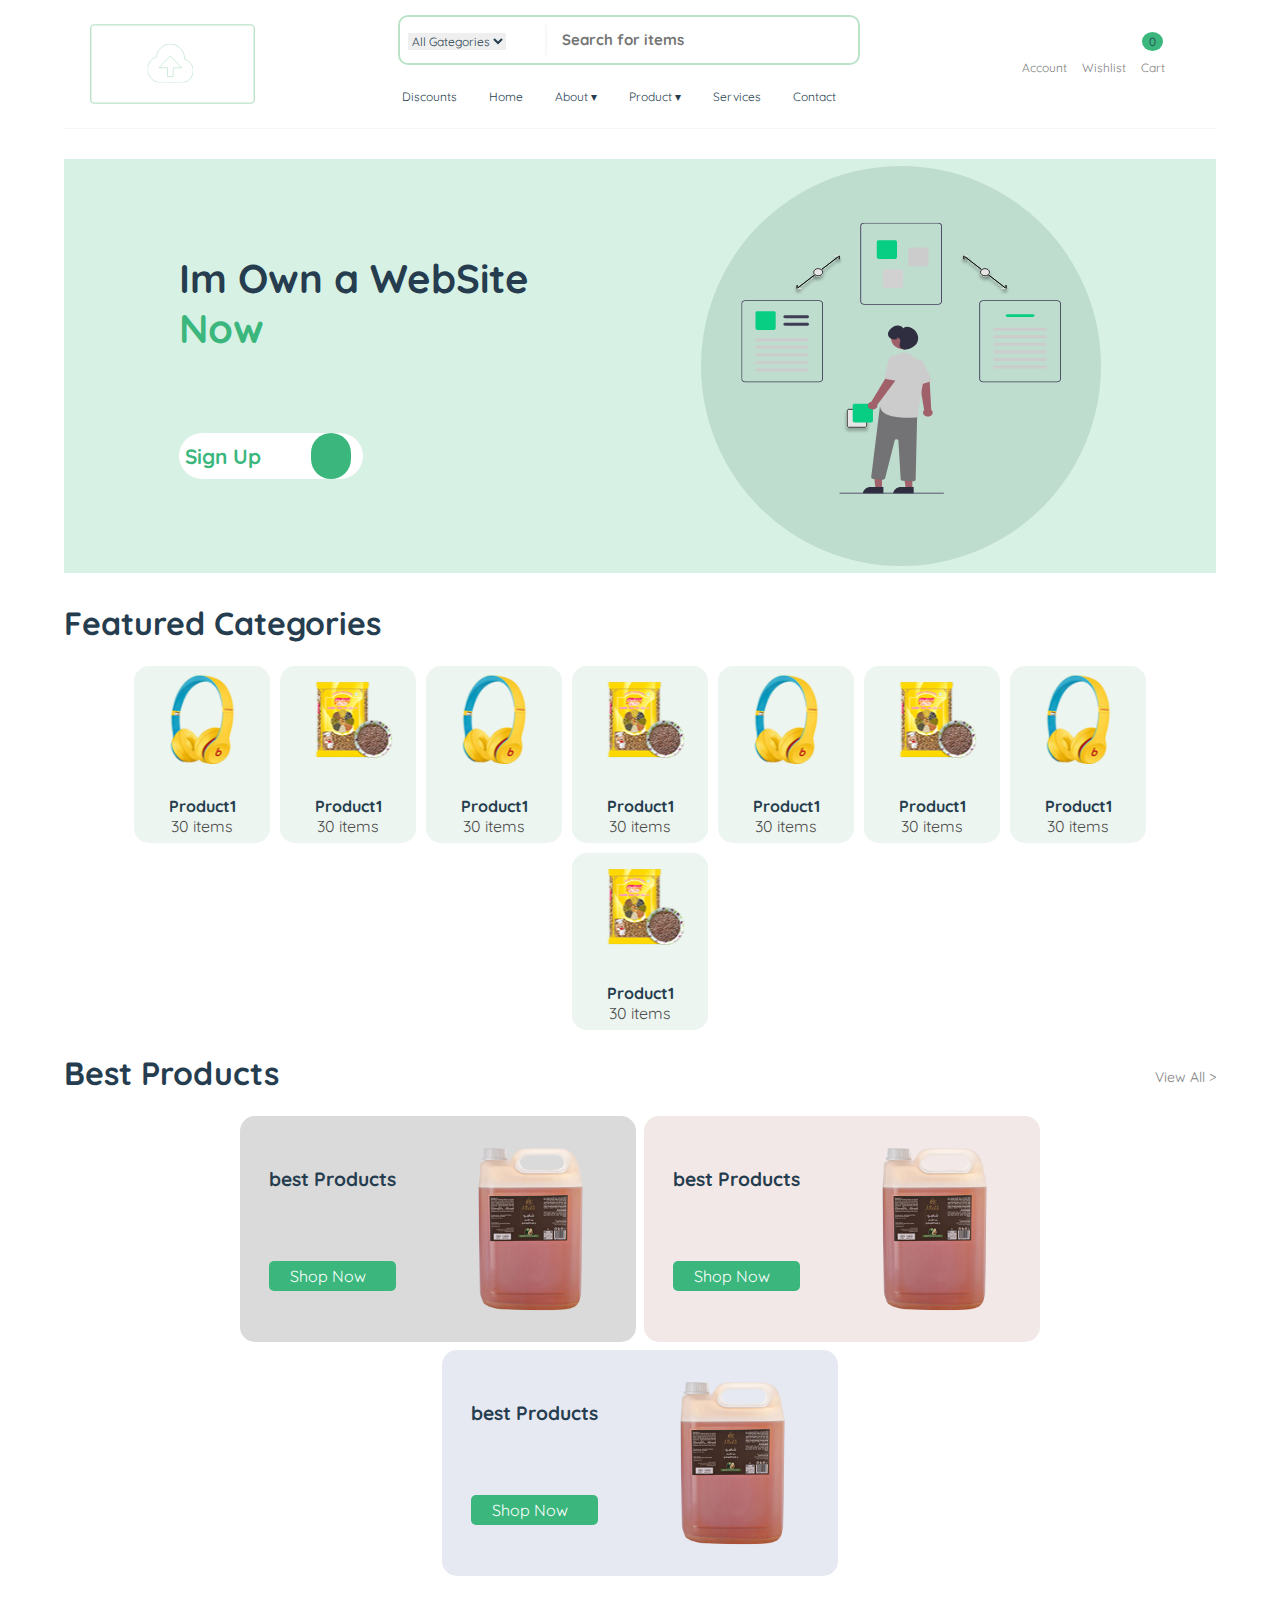
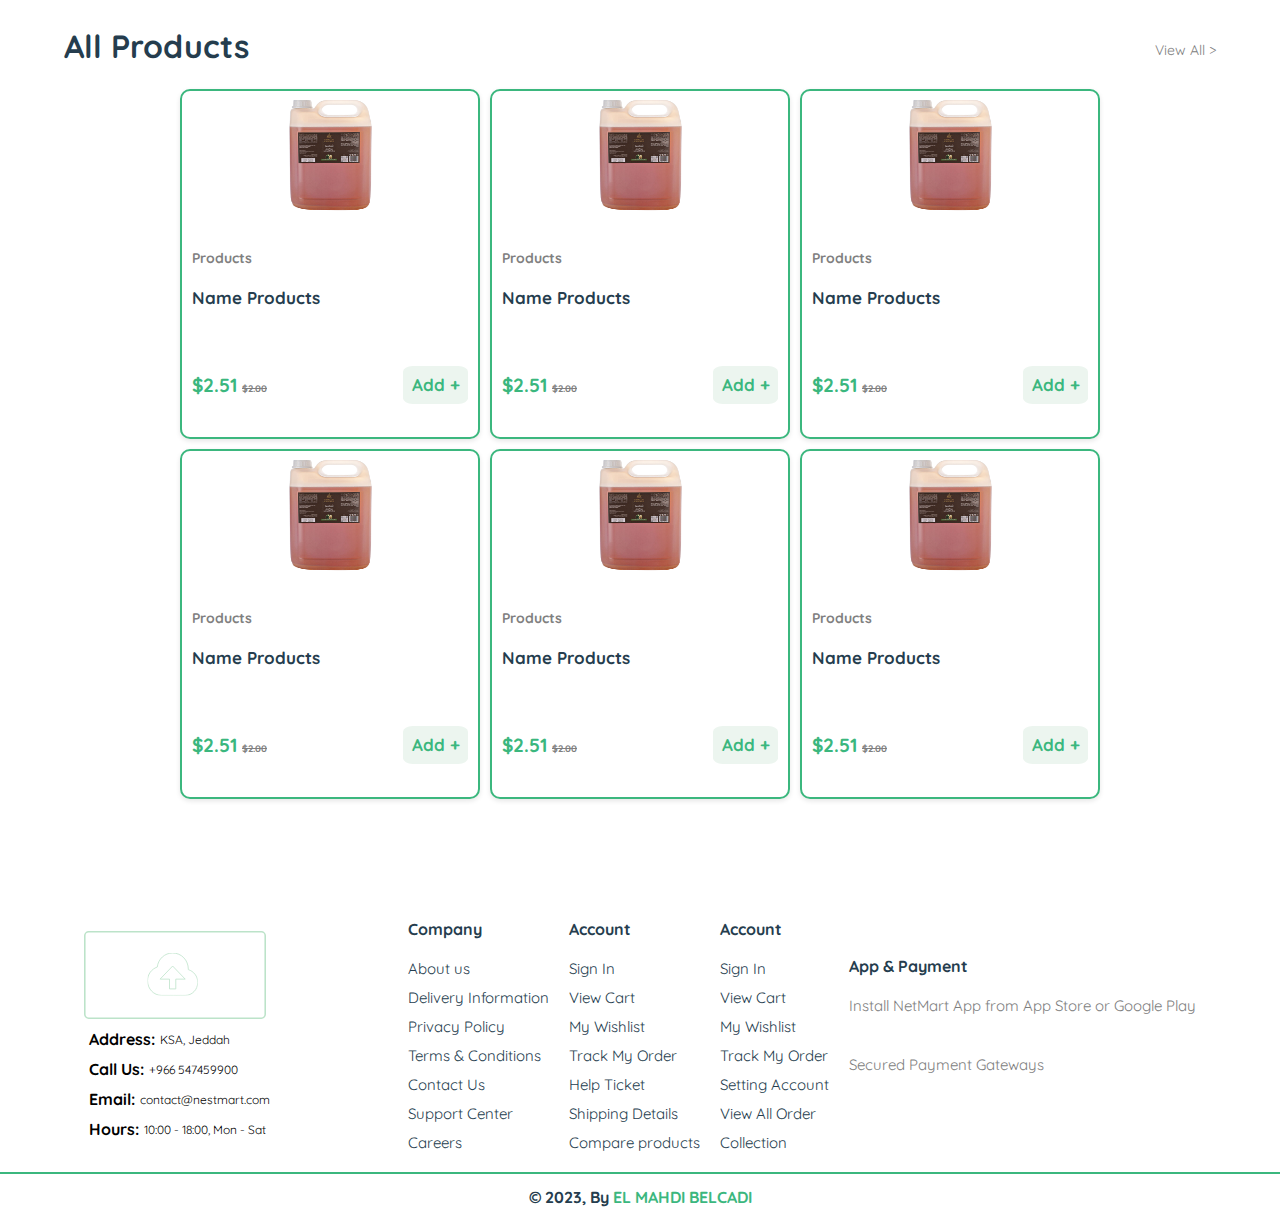
<file: STORE/index.html>
<!DOCTYPE html>
<html lang="en">

<head>
    <meta charset="UTF-8">
    <meta http-equiv="X-UA-Compatible" content="IE=edge">
    <meta name="viewport" content="width=device-width, initial-scale=1.0">
    <!-- FILE CSS -->
    <link rel="stylesheet" href="style.css">
    <!-- GOOGLE FONT FILE -->
    <link rel="preconnect" href="https://fonts.googleapis.com">
    <link rel="preconnect" href="https://fonts.gstatic.com" crossorigin>
    <link href="https://fonts.googleapis.com/css2?family=Quicksand:wght@300;400;500;600;700&display=swap"
        rel="stylesheet">
    <!-- AWESOME CDN FILE -->
    <link rel="stylesheet" href="https://cdnjs.cloudflare.com/ajax/libs/font-awesome/6.4.0/css/all.min.css"
        integrity="sha512-iecdLmaskl7CVkqkXNQ/ZH/XLlvWZOJyj7Yy7tcenmpD1ypASozpmT/E0iPtmFIB46ZmdtAc9eNBvH0H/ZpiBw=="
        crossorigin="anonymous" referrerpolicy="no-referrer" />

    <title>RESPONSIVE WEBSITE STORE</title>
</head>

<body>
    <!-- HEADER  -->
    <header>
        <div class="logo">
            <img src="images/logo.svg" alt="logo" />
        </div>
        <nav>
            <div class="topNav">
                <button onclick="closeNav()"><i class="btn-x fa-solid fa-xmark"></i></button>
                <div class="select">
                    <select name="format" id="format">
                        <option selected>All Gategories</option>
                        <option value="product1">product1</option>
                        <option value="product2">product2</option>
                        <option value="product3">product3</option>
                        <option value="product4">product4</option>
                    </select>
                </div>
                <input class="searching" type="search" placeholder="Search for items" />
                <i class="fa-solid fa-magnifying-glass btn"></i>
            </div>
            <div class="bottomNav">
                <ul>
                    <li><a href="#"><i class="fa-solid fa-fire"></i> Discounts</a></li>
                    <li><a href="#home">Home</a></li>

                    <li><a href="">About &#x25BE;
                            <ul class="dropdown">
                                <li><a href="#">html</a></li>
                                <li><a href="#">css</a></li>
                                <li><a href="#">js</a></li>
                            </ul>
                        </a>

                    </li>

                    <li>
                        <a href="#">Product &#x25BE;
                            <ul class="dropdown">
                                <li><a href="#">product1</a></li>
                                <li><a href="#">product2</a></li>
                                <li><a href="#">product3</a></li>
                            </ul>
                        </a>
                    </li>
                    <li><a href="">services</a></li>
                    <li><a href="">contact</a></li>
                </ul>
            </div>
        </nav>
        <div class="login">
            <ul>
                <li><a href="#account"><i class="fa-solid fa-user"></i> account</a></li>
                <li> <a href="#wishList"><i class="fa-solid fa-heart"></i> Wishlist</a></li>
                <li class="cart"> <a href="#cart"><i class="fa-solid fa-cart-shopping"></i><span>0</span> Cart</a></li>
            </ul>

            <!-- <span>0</span> -->
        </div>

        <button onclick="openNav()"><i class="fa-solid fa-bars"></i></button>

    </header>
    <!-- HEADER  -->

    <!-- HOME PAGE -->
    <section class="container">
        <div class="wrapper">
            <div class="slide">
                <div class="content">
                    <h1 class="title-one">Im Own a WebSite <br><span>Now</span></h1>
                    <a href="signup.html" class="sign-up">sign up <i class="fas fa-angle-right"></i></a>

                </div>
                <div class="pic">
                    <img src="images/vector.svg" alt="" />
                </div>
            </div>

            <div class="slide">
                <div class="content">
                    <h1 class="title-two">Up To 70% off</h1>
                    <p>Your Favourite <br> Brands</p>


                </div>
                <div class="pic">
                    <img src="images/vector1.svg" alt="" />
                </div>
            </div>


            <div class="slide">
                <div class="content">
                    <h1 class="title-three">Find your Product, <br> Order it and pay it in <br> <span> Easy Steps</span>
                    </h1>
                    <p>Start Your Daily Shopping with Company</p>
                    <div class="bank">
                        <a href="#appstore"><i class="fa-brands fa-app-store-ios"></i></a>
                        <a href="#appstore"><i class="fa-brands fa-google-play"></i></a>
                        <a href="#appstore"><i class="fa-brands fa-cc-visa"></i></a>
                        <a href="#appstore"><i class="fa-brands fa-cc-mastercard"></i></a>
                        <a href="#appstore"><i class="fa-brands fa-cc-amex"></i></a>
                    </div>



                </div>
                <div class="pic">
                    <img src="images/Group.svg" alt="" />
                </div>
            </div>

        </div>
    </section>
    <!-- HOME PAGE -->

    <!-- Featured Categories -->
    <section class="featured">
        <h1>Featured Categories</h1>
        <div class="list-product">
            <div class="product">
                <img src="images/product1.svg" alt="product1">

                <div class="content-product">
                    <h5>Product1</h5>
                    <p>30 items</p>
                </div>
            </div>

            <div class="product">
                <img src="images/product2.svg" alt="product1">

                <div class="content-product">
                    <h5>Product1</h5>
                    <p>30 items</p>
                </div>
            </div>

            <div class="product">
                <img src="images/product1.svg" alt="product1">

                <div class="content-product">
                    <h5>Product1</h5>
                    <p>30 items</p>
                </div>
            </div>

            <div class="product">
                <img src="images/product2.svg" alt="product1">

                <div class="content-product">
                    <h5>Product1</h5>
                    <p>30 items</p>
                </div>
            </div>

            <div class="product">
                <img src="images/product1.svg" alt="product1">

                <div class="content-product">
                    <h5>Product1</h5>
                    <p>30 items</p>
                </div>
            </div>

            <div class="product">
                <img src="images/product2.svg" alt="product1">

                <div class="content-product">
                    <h5>Product1</h5>
                    <p>30 items</p>
                </div>
            </div>

            <div class="product">
                <img src="images/product1.svg" alt="product1">

                <div class="content-product">
                    <h5>Product1</h5>
                    <p>30 items</p>
                </div>
            </div>

            <div class="product">
                <img src="images/product2.svg" alt="product1">

                <div class="content-product">
                    <h5>Product1</h5>
                    <p>30 items</p>
                </div>
            </div>
        </div>

    </section>
    <!-- Featured Categories -->

    <!-- Best Products -->
    <section class="best-product">
        <h1>Best Products</h1>
        <a href="#viewall">View All ></a>

        <div class="best">
            <div class="product-best">
                <div class="content-pro">
                    <h3>best Products</h3>
                    <a class="btn" href="#">Shop Now<i class="fas fa-angle-right"></i></a>
                </div>
                <img src="images/bestproduct.png" alt="bestproduct">
            </div>

            <div class="product-best" style="background-color: #F3E8E8;">
                <div class="content-pro">
                    <h3>best Products</h3>
                    <a class="btn" href="#">Shop Now<i class="fas fa-angle-right"></i></a>
                </div>
                <img src="images/bestproduct.png" alt="bestproduct">
            </div>

            <div class="product-best" style="background-color: #E6E9F2;">
                <div class="content-pro">
                    <h3>best Products</h3>
                    <a class="btn" href="#">Shop Now<i class="fas fa-angle-right"></i></a>
                </div>
                <img src="images/bestproduct.png" alt="bestproduct">
            </div>

        </div>
    </section>
    <!-- Best Products -->

    <!-- All Products -->
    <section class="all-products">
        <h1>All Products</h1>
        <a href="#viewall" class="view-all">View All ></a>
        <div class="products-card">
            <div class="card">
                <img src="images/bestproduct.png" alt="">
                <div class="content-best">
                    <h4>Products</h4>
                    <h3>Name Products</h3>
                    <div class="rating">
                        <input type="radio" name="star" id="star1" /><label for="star1"></label>
                        <input type="radio" name="star" id="star2" /><label for="star2"></label>
                        <input type="radio" name="star" id="star3" /><label for="star3"></label>
                        <input type="radio" name="star" id="star4" /><label for="star4"></label>
                        <input type="radio" name="star" id="star5" /><label for="star5"></label>
                    </div>
                    <div class="price">
                        <h2>$2.51 <del>$2.00</del></h2>
                        <a href="" class="add-cart cart1">Add +</a>
                    </div>
                </div>
            </div>

            <div class="card">
                <img src="images/bestproduct.png" alt="">
                <div class="content-best">
                    <h4>Products</h4>
                    <h3>Name Products</h3>
                    <div class="rating">
                        <input type="radio" name="star" id="star1" /><label for="star1"></label>
                        <input type="radio" name="star" id="star2" /><label for="star2"></label>
                        <input type="radio" name="star" id="star3" /><label for="star3"></label>
                        <input type="radio" name="star" id="star4" /><label for="star4"></label>
                        <input type="radio" name="star" id="star5" /><label for="star5"></label>
                    </div>
                    <div class="price">
                        <h2>$2.51 <del>$2.00</del></h2>
                        <a href="" class="add-cart cart2">Add +</a>
                    </div>
                </div>
            </div>


            <div class="card">
                <img src="images/bestproduct.png" alt="">
                <div class="content-best">
                    <h4>Products</h4>
                    <h3>Name Products</h3>
                    <div class="rating">
                        <input type="radio" name="star" id="star1" /><label for="star1"></label>
                        <input type="radio" name="star" id="star2" /><label for="star2"></label>
                        <input type="radio" name="star" id="star3" /><label for="star3"></label>
                        <input type="radio" name="star" id="star4" /><label for="star4"></label>
                        <input type="radio" name="star" id="star5" /><label for="star5"></label>
                    </div>
                    <div class="price">
                        <h2>$2.51 <del>$2.00</del></h2>
                        <a href="" class="add-cart cart3">Add +</a>
                    </div>
                </div>
            </div>


            <div class="card">
                <img src="images/bestproduct.png" alt="">
                <div class="content-best">
                    <h4>Products</h4>
                    <h3>Name Products</h3>
                    <div class="rating">
                        <input type="radio" name="star" id="star1" /><label for="star1"></label>
                        <input type="radio" name="star" id="star2" /><label for="star2"></label>
                        <input type="radio" name="star" id="star3" /><label for="star3"></label>
                        <input type="radio" name="star" id="star4" /><label for="star4"></label>
                        <input type="radio" name="star" id="star5" /><label for="star5"></label>
                    </div>
                    <div class="price">
                        <h2>$2.51 <del>$2.00</del></h2>
                        <a href="" class="add-cart cart4">Add +</a>
                    </div>
                </div>
            </div>

            <div class="card">
                <img src="images/bestproduct.png" alt="">
                <div class="content-best">
                    <h4>Products</h4>
                    <h3>Name Products</h3>
                    <div class="rating">
                        <input type="radio" name="star" id="star1" /><label for="star1"></label>
                        <input type="radio" name="star" id="star2" /><label for="star2"></label>
                        <input type="radio" name="star" id="star3" /><label for="star3"></label>
                        <input type="radio" name="star" id="star4" /><label for="star4"></label>
                        <input type="radio" name="star" id="star5" /><label for="star5"></label>
                    </div>
                    <div class="price">
                        <h2>$2.51 <del>$2.00</del></h2>
                        <a href="" class="add-cart cart5">Add +</a>
                    </div>
                </div>
            </div>

            <div class="card">
                <img src="images/bestproduct.png" alt="">
                <div class="content-best">
                    <h4>Products</h4>
                    <h3>Name Products</h3>
                    <div class="rating">
                        <input type="radio" name="star" id="star1" /><label for="star1"></label>
                        <input type="radio" name="star" id="star2" /><label for="star2"></label>
                        <input type="radio" name="star" id="star3" /><label for="star3"></label>
                        <input type="radio" name="star" id="star4" /><label for="star4"></label>
                        <input type="radio" name="star" id="star5" /><label for="star5"></label>
                    </div>
                    <div class="price">
                        <h2>$2.51 <del>$2.00</del></h2>
                        <a href="" class="add-cart cart6">Add +</a>
                    </div>
                </div>
            </div>


        </div>
    </section>
    <!-- All Products -->


    <!-- FOOTER SECTION -->
    <footer>
        <div class="topFooter">
            <div class="address">
                <img src="images/logo.svg" alt="logo" />
                <div class="content-address">
                    <span><i class="fa-solid fa-location-dot"></i>
                        <h4>address:</h4>KSA, Jeddah
                    </span>
                    <span><i class="fa-solid fa-headset"></i>
                        <h4>Call Us:</h4>+966 547459900
                    </span>
                    <span><i class="fa-solid fa-envelope"></i>
                        <h4>Email:</h4>contact@nestmart.com
                    </span>
                    <span><i class="fa-solid fa-clock"></i>
                        <h4>Hours:</h4>10:00 - 18:00, Mon - Sat
                    </span>
                </div>
            </div>

            <div class="company">
                <h2>Company</h2>
                <div class="links">
                    <a href="">About us</a>
                    <a href="">Delivery Information</a>
                    <a href="">Privacy Policy</a>
                    <a href="">Terms & Conditions</a>
                    <a href="">Contact Us</a>
                    <a href="">Support Center</a>
                    <a href="">Careers</a>
                </div>
            </div>


            <div class="account">
                <h2>Account</h2>
                <div class="links">
                    <a href="signup.html">Sign In</a>
                    <a href="">View Cart</a>
                    <a href="">My Wishlist</a>
                    <a href="">Track My Order</a>
                    <a href="">Help Ticket</a>
                    <a href="">Shipping Details</a>
                    <a href="">Compare products</a>
                </div>
            </div>

            <div class="account">
                <h2>Account</h2>
                <div class="links">
                    <a href="signup.html">Sign In</a>
                    <a href="">View Cart</a>
                    <a href="">My Wishlist</a>
                    <a href="">Track My Order</a>
                    <a href="">Setting Account</a>
                    <a href="">View All Order</a>
                    <a href="">Collection</a>
                </div>
            </div>
            <div class="payment">
                <h2>App & Payment</h2>
                <div class="install">
                    <p>Install NetMart App from App Store or Google Play</p>
                    <div class="bank">
                        <a href="#appstore"><i class="fa-brands fa-app-store-ios"></i></a>
                        <a href="#appstore"><i class="fa-brands fa-google-play"></i></a>
                    </div>
                    <p>Secured Payment Gateways</p>
                    <div class="bank">
                        <a href="#appstore"><i class="fa-brands fa-cc-visa"></i></a>
                        <a href="#appstore"><i class="fa-brands fa-cc-mastercard"></i></a>
                        <a href="#appstore"><i class="fa-brands fa-cc-amex"></i></a>
                    </div>

                </div>
            </div>

        </div>
        <div class="bottomFooter">
            <p>© 2023, By <span>EL MAHDI BELCADI</span></p>
        </div>
    </footer>
    <!-- FOOTER SECTION -->

</body>
<script src="main.js"></script>

</html>
</file>
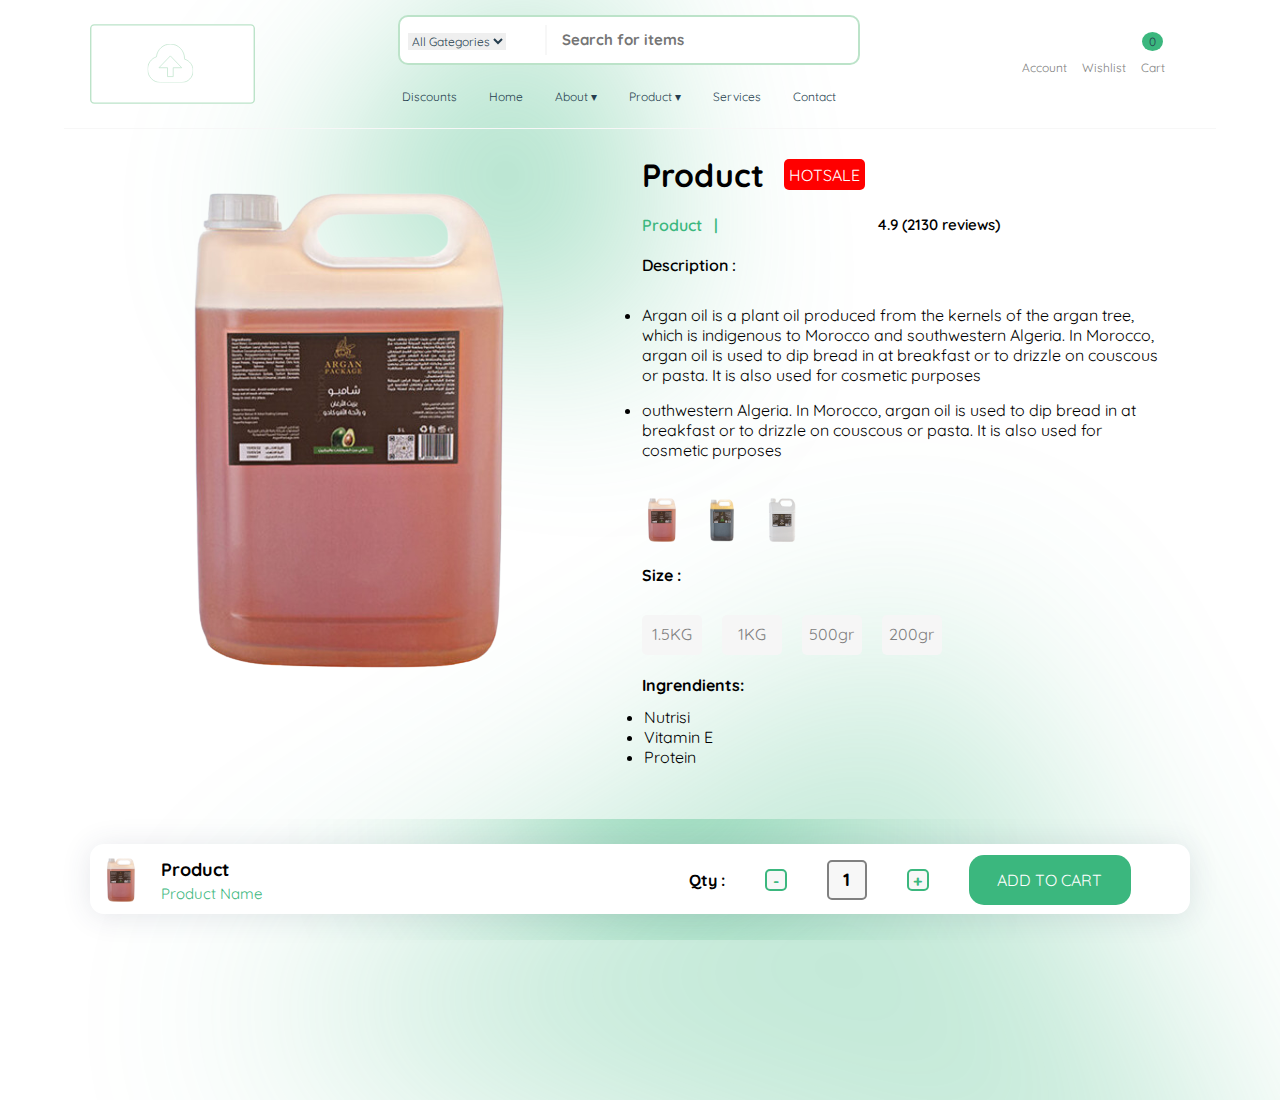
<file: STORE/product.html>
<!DOCTYPE html>
<html lang="en">

<head>
    <meta charset="UTF-8">
    <meta http-equiv="X-UA-Compatible" content="IE=edge">
    <meta name="viewport" content="width=device-width, initial-scale=1.0">
    <!-- FILE CSS -->
    <link rel="stylesheet" href="style.css">
    <!-- GOOGLE FONT FILE -->
    <link rel="preconnect" href="https://fonts.googleapis.com">
    <link rel="preconnect" href="https://fonts.gstatic.com" crossorigin>
    <link href="https://fonts.googleapis.com/css2?family=Quicksand:wght@300;400;500;600;700&display=swap"
        rel="stylesheet">
    <!-- AWESOME CDN FILE -->
    <link rel="stylesheet" href="https://cdnjs.cloudflare.com/ajax/libs/font-awesome/6.4.0/css/all.min.css"
        integrity="sha512-iecdLmaskl7CVkqkXNQ/ZH/XLlvWZOJyj7Yy7tcenmpD1ypASozpmT/E0iPtmFIB46ZmdtAc9eNBvH0H/ZpiBw=="
        crossorigin="anonymous" referrerpolicy="no-referrer" />

    <title>RESPONSIVE WEBSITE STORE</title>
</head>

<body style="overflow-x: hidden;">
    <!-- HEADER  -->
    <header>
        <img class="one" src="images/Polygon 2.svg" alt="" style="position: absolute; top: 0; z-index: -999999999999;">

        <div class="logo">
            <img src="images/logo.svg" alt="logo" />
        </div>
        <nav>
            <div class="topNav">
                <button onclick="closeNav()"><i class="btn-x fa-solid fa-xmark"></i></button>
                <div class="select">
                    <select name="format" id="format">
                        <option selected>All Gategories</option>
                        <option value="product1">product1</option>
                        <option value="product2">product2</option>
                        <option value="product3">product3</option>
                        <option value="product4">product4</option>
                    </select>
                </div>
                <input class="searching" type="search" placeholder="Search for items" />
                <i class="fa-solid fa-magnifying-glass btn"></i>
            </div>
            <div class="bottomNav">
                <ul>
                    <li><a href="#"><i class="fa-solid fa-fire"></i> Discounts</a></li>
                    <li><a href="#home">Home</a></li>

                    <li><a href="">About &#x25BE;
                            <ul class="dropdown">
                                <li><a href="#">html</a></li>
                                <li><a href="#">css</a></li>
                                <li><a href="#">js</a></li>
                            </ul>
                        </a>

                    </li>

                    <li>
                        <a href="#">Product &#x25BE;
                            <ul class="dropdown">
                                <li><a href="#">product1</a></li>
                                <li><a href="#">product2</a></li>
                                <li><a href="#">product3</a></li>
                            </ul>
                        </a>
                    </li>
                    <li><a href="">services</a></li>
                    <li><a href="">contact</a></li>
                </ul>
            </div>
        </nav>
        <div class="login">
            <ul>
                <li><a href="#account"><i class="fa-solid fa-user"></i> account</a></li>
                <li> <a href="#wishList"><i class="fa-solid fa-heart"></i> Wishlist</a></li>
                <li class="cart"> <a href="#cart"><i class="fa-solid fa-cart-shopping"></i><span>0</span> Cart</a></li>
            </ul>

            <!-- <span>0</span> -->
        </div>

        <button onclick="openNav()"><i class="fa-solid fa-bars"></i></button>

    </header>
    <!-- HEADER  -->

    <!-- PAGE CHECKOUT -->
    <main>
        <img src="images/Polygon 3.svg" alt=""
            style="position: absolute; bottom: -200px; right: 0; z-index: -9999; width: 100%;">
        <div class="top-product">
            <div class="photo-product">
                <img class="imga" src="images/bestproduct.png" alt="">
            </div>
            <div class="check-product">
                <h1>Product <span>HOTSALE</span></h1>
                <div class="content-check">

                    <div class="title-1">
                        <span>Product &nbsp; |</span>
                        <div class="rating">
                            <input type="radio" name="star" id="star1" /><label for="star1"></label>
                            <input type="radio" name="star" id="star2" /><label for="star2"></label>
                            <input type="radio" name="star" id="star3" /><label for="star3"></label>
                            <input type="radio" name="star" id="star4" /><label for="star4"></label>
                            <input type="radio" name="star" id="star5" /><label for="star5"></label>
                        </div>
                        <p>4.9 (2130 reviews)</p>
                    </div>
                    <div class="description">
                        <span>Description :</span>
                        <p>
                            <li>Argan oil is a plant oil produced from the kernels of the argan tree, <br> which is
                                indigenous to Morocco and southwestern Algeria. In Morocco, <br> argan oil is used to
                                dip bread in at breakfast or to drizzle on couscous <br> or pasta. It is also used for
                                cosmetic purposes</li>
                            <li>outhwestern Algeria. In Morocco, argan oil is used to dip bread in at <br> breakfast or
                                to drizzle on couscous or pasta. It is also used for <br> cosmetic purposes</li>
                        </p>
                    </div>
                    <div class="photo-check">
                        <img onclick="changePicture(this.src)" src="images/bestproduct.png" alt="product">
                        <img onclick="changePicture(this.src)" src="images/bestproduct2.png" alt="product">
                        <img onclick="changePicture(this.src)" src="images/bestproduct3.png" alt="product">
                    </div>
                    <div class="size">
                        <h2>Size :</h2>
                        <div class="chose">
                            <input type="checkbox" name="size" id="size1"><label for="size1">1.5KG</label>
                            <input type="checkbox" name="size" id="size2"><label for="siz2">1KG</label>
                            <input type="checkbox" name="size" id="size3"><label for="size3">500gr</label>
                            <input type="checkbox" name="size" id="size4"><label for="size4">200gr</label>
                        </div>

                    </div>
                    <div class="ingrendients">
                        <h2>Ingrendients:</h2>
                        <div class="ingrend">
                            <li>Nutrisi</li>
                            <li>Vitamin E</li>
                            <li>Protein</li>
    
                        </div>
                    </div>
                </div>


            </div>
        </div>

    </main>

    <!-- PAGE CHECKOUT -->
    <section class="bottom-check">

        <div class="bottom-product">
            <div class="left-bottom-product">
                <div class="img-bottom">
                    <img class="imga" src="images/bestproduct.png" alt="product">
                </div>
                <div class="content-left-bottom">
                    <h4>product</h4>
                    <p>product name</p>
                </div>
            </div>
            <div class="right-bottom-product">
                <p>Qty :</p>
                <span>-</span>
                <span class="number">1</span>
                <span>+</span>
                <a href="#" class="add">ADD TO CART</a>
            </div>
        </div>
    </section>

</body>
<script src="main.js"></script>

</html>
</file>
<file: STORE/style.css>
@import url('https://fonts.googleapis.com/css2?family=Quicksand:wght@300;400;500;600;700&display=swap');

:root {
    --text-color: #253D4E;
    --color-text: #3BB77E;
    --border: #f7f7f7;
}

::selection {
    background-color: #3BB77E;
    color: white;
}

* {
    padding: 0;
    margin: 0;
    box-sizing: border-box;
    font-family: 'Quicksand', sans-serif;
}

body {
    width: 100%;
    margin: 0 auto;
}

header {
    width: 90%;
    height: 120px;
    margin: 0 auto;
    border-bottom: 1px solid var(--border);
    display: flex;
    justify-content: space-between;
    align-items: center;
    padding: 5% 2%;
}

.logo {
    width: 15%;
    height: 80px;
}

.logo img {
    display: block;
    width: 100%;
    height: 100%;
}

header nav {
    display: flex;
    flex-direction: column;
    justify-content: center;
    gap: 10px;
}

.topNav {
    display: flex;
    justify-content: space-between;
    align-items: center;
    background-color: #ffffff;
    padding: 8px;
    border: 2px solid #BCE3C9;
    border-radius: 10px;
    -webkit-border-radius: 10px;
    -moz-border-radius: 10px;
    -ms-border-radius: 10px;
    -o-border-radius: 10px;
}

#format {
    border: none;
    outline: none;
    font-size: 12px;
    color: var(--text-color);
}

#format option {
    background-color: #3BB77E;
    color: #253D4E;
    font-size: 15px;
}

.searching {
    width: 60%;
    height: 30px;
    border: none;
    outline: none;
    border-left: 2px solid var(--border);
    padding-left: 15px;
}

input::placeholder {
    font-size: 15px;
    font-weight: 900;
}

.topNav i {
    color: #7E7E7E;
    cursor: pointer;
    font-size: 1em;
}

.bottomNav ul li {
    list-style: none;
    display: inline-block;
    position: relative;
    cursor: pointer;
    transition: all 0.3s ease-in-out;
    -webkit-transition: all 0.3s ease-in-out;
    -moz-transition: all 0.3s ease-in-out;
    -ms-transition: all 0.3s ease-in-out;
    -o-transition: all 0.3s ease-in-out;
    margin-right: 20px;
}

.bottomNav ul li:hover {
    color: var(--color-text);
}

.bottomNav ul li a {
    display: block;
    padding: 8px 4px;
    color: var(--text-color);
    text-decoration: none;
    text-align: center;
    font-size: 12px;
    font-weight: 400;
    text-decoration: none;
    text-transform: capitalize;
    transition: all 0.3s ease-in-out;
}

.bottomNav ul li a i {
    font-size: 1.5em;
    color: var(--color-text);
}

.bottomNav ul li a:hover {
    color: var(--color-text);
}

ul li ul.dropdown li {
    display: block;
}

ul li ul.dropdown {
    width: 100%;
    background-color: #f7f7f7;
    position: absolute;
    z-index: 999;
    display: none;
    margin: 0 !important;
}

ul li ul.dropdown li a {
    font-size: 12px;
    font-weight: 400;
    text-decoration: none;
    text-transform: capitalize;
}

/* ul li a:hover{
    color: var(--color-text);
 } */
ul li:hover ul.dropdown {
    display: block;
}

.login {
    /* background-color: #3BB77E; */
    padding: 15px;
    position: relative;
}

.login ul {

    display: flex;
}

.login ul li {
    list-style: none;
}

.login a {
    margin-right: 10px;
    text-decoration: none;
    text-transform: capitalize;
    color: #7E7E7E;
    font-size: 12px;
}

.login ul li a i {
    padding-right: 5px;
    color: #253D4E;
    font-size: 20px;
}

.cart span {
    background-color: #3BB77E;
    border-radius: 50%;
    color: var(--text-color);
    display: flex;
    justify-content: center;
    align-items: center;
    position: absolute;
    top: -5px;
    left: 74%;
    padding: 2px 7px;
    -webkit-border-radius: 50%;
    -moz-border-radius: 50%;
    -ms-border-radius: 50%;
    -o-border-radius: 50%;
}

button {
    border: none;
    outline: none;
    font-size: 1.5em;
    font-weight: 900;
    background-color: transparent;
    display: none;
    position: absolute;
    top: 25px;
    right: 0;
    padding: 20px;
    cursor: pointer;
}

button .btn-x {
    font-size: 1.2em;
    font-weight: 900;
    color: var(--text-color);
}

button .btn-x:hover {
    color: var(--color-text);
}

/* HOME PAGE */
.container {
    width: 90%;
    height: 100%;
    min-height: 350px;
    margin: 30px auto;
    padding: 7px;
    background-color: rgb(59, 183, 126, 20%);
    overflow: hidden;
}

.wrapper {
    display: flex;
    transition: transform 0.5s ease-in-out;
}

.slide {
    width: 100%;
    flex-shrink: 0;
    display: flex;
    flex-wrap: wrap;
    justify-content: space-around;
    align-items: center;
    padding: 0% 2%;
}

.content {
    display: flex;
    flex-direction: column;
    align-items: start;
    gap: 30px;

}

.title-one,
.title-two,
.title-three {
    font-size: 2.5em;
    font-weight: 900;
    color: var(--text-color);
    padding-bottom: 50px;
    text-align: start;
}

.title-one span {
    color: var(--color-text);
}

.content p {
    color: var(--text-color);
    font-size: 1.2em;
    font-weight: 400;
}

.content .sign-up {
    text-transform: capitalize;
    text-decoration: none;
    font-size: 1.3em;
    font-weight: 800;
    color: #3BB77E;
    background-color: #ffffff;
    padding: 10px 102px 10px 6px;
    border-radius: 25px;
    -webkit-border-radius: 25px;
    -moz-border-radius: 25px;
    -ms-border-radius: 25px;
    -o-border-radius: 25px;
    transition: all 0.3s linear;
    -webkit-transition: all 0.3s linear;
    -moz-transition: all 0.3s linear;
    -ms-transition: all 0.3s linear;
    -o-transition: all 0.3s linear;
    position: relative;
}

.content .sign-up:hover {
    background-color: var(--color-text);
    color: var(--border);
}

.content .sign-up i {
    color: #ffffff;
    background-color: #3BB77E;
    padding: 13px 20px;
    border-radius: 25px;
    -webkit-border-radius: 25px;
    -moz-border-radius: 25px;
    -ms-border-radius: 25px;
    -o-border-radius: 25px;
    margin-left: 50px;
    position: absolute;
    top: 0px;
    bottom: 0;
    border: none;
    outline: none;
}

.pic {
    position: relative;
    width: 400px;
    height: 400px;
    border-radius: 50%;
    background-color: #BFDDCF;
    text-align: center;
    -webkit-border-radius: 50%;
    -moz-border-radius: 50%;
    -ms-border-radius: 50%;
    -o-border-radius: 50%;
}

.pic img {
    width: 80%;
    position: absolute;
    top: 14%;
    right: 10%;
}

.bank {
    display: flex;
    justify-content: center;
    align-items: center;
    gap: 40px;
    padding: 20px;
}

.bank a {
    text-decoration: none;
    font-size: 2em;
    color: #253D4E;
    transition: all 0.3s ease-in-out;
    -webkit-transition: all 0.3s ease-in-out;
    -moz-transition: all 0.3s ease-in-out;
    -ms-transition: all 0.3s ease-in-out;
    -o-transition: all 0.3s ease-in-out;
}

.bank a:hover {
    color: var(--color-text);
}

/* HOME PAGE */

/* FEATURED */
.featured {
    width: 90%;
    height: 100%;
    margin: 0 auto;
}

.featured h1 {
    color: var(--text-color);
    font-size: 2em;
    font-weight: 900;
}

.list-product {
    width: 100%;
    padding: 2%;
    display: flex;
    flex-wrap: wrap;
    justify-content: center;
    align-items: center;
    gap: 10px;

}

.product {
    width: 136px;
    height: 177px;
    border-radius: 15px;
    cursor: pointer;
    text-align: center;
    -webkit-border-radius: 15px;
    -moz-border-radius: 15px;
    -ms-border-radius: 15px;
    -o-border-radius: 15px;
    background-color: #ECF5EF;
    transition: all 0.3s ease-in-out;
    -webkit-transition: all 0.3s ease-in-out;
    -moz-transition: all 0.3s ease-in-out;
    -ms-transition: all 0.3s ease-in-out;
    -o-transition: all 0.3s ease-in-out;
}

.product:hover {
    background-color: var(--color-text);
}

.product img {
    width: 100%;
    height: 60%;
    margin-bottom: 20px;
}

.product h5 {
    font-size: 16px;
    color: var(--text-color);
}

.product p {
    color: #4D4D4D;
}

/* FEATURED */

/* Best Products */
.best-product {
    width: 90%;
    padding-bottom: 50px;
    margin: 0 auto;
    position: relative;
}

.best-product h1 {
    color: var(--text-color);
    font-size: 2em;
    font-weight: 900;
}

.best-product>a {
    position: absolute;
    right: 0;
    top: 15px;
    text-decoration: none;
    color: grey;
    font-size: 14px;
}

.best {
    width: 100%;
    height: 100%;
    padding-top: 2%;
    display: flex;
    flex-wrap: wrap;
    justify-content: center;
    align-items: center;
    gap: 8px;
}

.product-best {
    display: flex;
    justify-content: space-around;
    align-items: center;
    width: 396px;
    height: 226px;
    background-color: #DADADA;
    border-radius: 15px;
    -webkit-border-radius: 15px;
    -moz-border-radius: 15px;
    -ms-border-radius: 15px;
    -o-border-radius: 15px;
}

.content-pro {
    display: flex;
    flex-direction: column;
    gap: 70px;
}

.content-pro h3 {
    font-size: 1.2em;
    font-weight: 900;
    color: var(--text-color);
}

.content-pro .btn {
    text-decoration: none;
    text-transform: capitalize;
    text-align: center;
    font-size: 16px;
    color: #ffffff;
    background-color: var(--color-text);
    border-radius: 5px;
    -webkit-border-radius: 5px;
    -moz-border-radius: 5px;
    -ms-border-radius: 5px;
    -o-border-radius: 5px;
    padding: 5px 10px;
}

.content-pro .btn i {
    font-size: 13px;
    padding-left: 10px;
}

.best-product img {
    width: 153px;
    height: 188px;
}

/* Best Products */

/*  All Products */
.all-products {
    width: 90%;
    height: 100%;
    margin: 0 auto;
    position: relative;
    padding-bottom: 6%;
}

.all-products h1 {
    color: var(--text-color);
    font-size: 2em;
    font-weight: 900;
}

.all-products .view-all {
    position: absolute;
    top: 15px;
    right: 0;
    color: grey;
    text-decoration: none;
    font-size: 14px;
}

.products-card {
    width: 100%;
    height: 100%;
    padding: 2%;
    display: flex;
    flex-wrap: wrap;
    justify-content: center;
    align-items: center;
    gap: 10px;
}

.card {
    /* background-color: #BCE3C9; */
    width: 300px;
    height: 350px;
    border: 2px solid #3BB77E;
    border-radius: 10px;
    -webkit-border-radius: 10px;
    -moz-border-radius: 10px;
    -ms-border-radius: 10px;
    -o-border-radius: 10px;
    overflow: hidden;
    display: flex;
    flex-direction: column;
    justify-content: center;
    align-items: center;
    gap: 20px;
    box-shadow: 0px 2px 5px rgba(0, 0, 0, 10%);
    position: relative;
}

.content-best {
    width: 100%;
    height: 50px;
    padding: 10px;
    display: flex;
    flex-direction: column;
    justify-content: space-between;
    gap: 20px;
}

.content-best h4 {
    font-size: 14px;
    color: grey;
}

.content-best h3 {
    font-size: 17px;
    color: var(--text-color);
}

.card img {
    width: 121px;
    height: 128px;
    position: absolute;
    top: 0;
}

.rating {
    display: flex;
}

.rating input {
    display: none;
}

.rating label {
    display: block;
    cursor: pointer;
    width: 20px;
    position: relative;
}

.rating label::before {
    content: "\f005";
    font-family: fontAwesome;
    position: relative;
    display: block;
    color: var(--text-color);
}

.rating label::after {
    content: "\f005";
    font-family: fontAwesome;
    position: absolute;
    top: 0px;
    display: block;
    color: #FDC040;
    transition: 0.5s;
    -webkit-transition: 0.5s;
    -moz-transition: 0.5s;
    -ms-transition: 0.5s;
    -o-transition: 0.5s;
    opacity: 0;
    text-shadow: 0px 2px 5px rgba(0, 0, 0, .5);
}

.rating label:hover::after,
.rating label:hover~label::after,
.rating input:checked~label::after {
    opacity: 1;
}

.price {
    display: flex;
    align-items: center;
    justify-content: space-between;
}

.price h2 {
    font-size: 1.2em;
    color: var(--color-text);
}

.price h2 del {
    color: grey;
    font-size: 0.5em;
    font-weight: 700;
}

.price .add-cart {
    text-decoration: none;
    font-size: 17px;
    font-weight: 900;
    color: var(--color-text);
    background-color: #ECF5EF;
    padding: 3%;
    border-radius: 15%;
    -webkit-border-radius: 15%;
    -moz-border-radius: 15%;
    -ms-border-radius: 15%;
    -o-border-radius: 15%;
    transition: all 0.4s ease-in;
    -webkit-transition: all 0.4s ease-in;
    -moz-transition: all 0.4s ease-in;
    -ms-transition: all 0.4s ease-in;
    -o-transition: all 0.4s ease-in;
}

.price .add-cart:hover {
    box-shadow: 0 2px 5px rgba(0, 0, 0, .5);
}


/*  All Products */

/* FOOTER SECTION */
footer {
    display:flex;
    flex-direction:column;
    width: 100%;
    height: 100%;
    margin: 0 auto;
    padding-top: 20px;
}

.topFooter {
    /* width: 100%; */
    width: 90%;
    margin: 0 auto;
    display: flex;
    flex-wrap: wrap;
    gap: 20px;
    align-items: center;
    justify-content: center;
    margin-bottom: 20px;
}

.address {
    width: 19em;
    display: flex;
    flex-direction: column;
    justify-content: center;
    align-items: start;
    gap: 10px;
}

.address img {
    width: 60%;
    display: block;
}

.content-address {
    width: 100%;
    display: flex;
    flex-direction: column;
    justify-content: center;
    align-items: start;
    gap: 10px;
}

.content-address span {
    display: flex;
    justify-content: center;
    align-items: center;
    gap: 5px;
    font-size: 12px;
}

.content-address span i {
    color: var(--color-text);
}

.content-address span h4 {
    font-size: 16px;
    font-weight: 900;
    text-transform: capitalize;
}

.company,
.account {
    display: flex;
    flex-direction: column;
    justify-content: center;
    align-items: start;
}

.company h2,
.account h2 {
    margin-bottom: 20px;
    font-size: 1em;
    font-weight: 900;
    color: var(--text-color);
}

.company .links,
.account .links {
    display: flex;
    flex-direction: column;
    align-items: start;
    gap: 10px;
}

.company .links a,
.account .links a {
    text-align: start;
    text-decoration: none;
    color: #253D4E;
    font-size: 15px;
    font-weight: 400;
    transition: 0.5s;
    -webkit-transition: 0.5s;
    -moz-transition: 0.5s;
    -ms-transition: 0.5s;
    -o-transition: 0.5s;
}

.company .links a:hover,
.account .links a:hover {
    color: var(--color-text);
}

.payment {
    display: flex;
    flex-direction: column;
    justify-content: center;
    align-items: start;
}

.payment h2 {
    margin-bottom: 20px;
    font-size: 1em;
    font-weight: 900;
    color: var(--text-color);
}

.install {
    width: 100%;
    height: 100%;
    display: flex;
    flex-direction: column;
    align-items: start;
    /* gap: 5px; */
}

.install p {
    color: #7E7E7E;
    font-size: 15px;
    font-weight: 400;
}

.bank {
    display: flex;
    align-items: start;
}

.bank i {
    font-size: 1em;
}

.bottomFooter {
    width: 100%;
    text-align: center;
    border-top: 2px solid #3BB77E;
    padding: 1%;
}

.bottomFooter p {
    color: var(--text-color);
    font-size: 16px;
    font-weight: 900;
}

.bottomFooter p span {
    color: var(--color-text);
}

/* FOOTER SECTION */

/* PAGE SIGN UP */
header .one {
    position: absolute;
    top: 0;
    z-index: -1000;
}

.sign {
    width: 100%;
    height: 100%;
    margin: 0 auto;
    padding: 10px;
    position: relative;
    overflow-x: hidden;
}

.sign .two {
    position: absolute;
    bottom: 0;
    z-index: -1000;
}

#signup-form {
    display: flex;
    flex-direction: column;
    justify-content: center;
    align-items: start;
    gap: 30px;
    display: grid;
    place-items: center;
}

#signup-form h1 {
    font-size: 2em;
    color: var(--text-color);
}

#signup-form p {
    color: var(--text-color);
    font-size: 16px;
}

#signup-form input {
    padding: 20px;
    width: 90%;
    border: 2px solid #3BB77E;
    outline: none;
    border-radius: 15px;
    -webkit-border-radius: 15px;
    -moz-border-radius: 15px;
    -ms-border-radius: 15px;
    -o-border-radius: 15px;
}

#signup-form input::placeholder {
    font-size: 16px;
    font-weight: 500;
    color: grey;
}

#signup-form .creat {
    text-decoration: none;
    text-align: center;
    font-size: 16px;
    color: white;
    padding: 20px;
    width: 90%;
    border: none;
    border-radius: 15px;
    outline: none;
    background-color: var(--color-text);
    -webkit-border-radius: 15px;
    -moz-border-radius: 15px;
    -ms-border-radius: 15px;
    -o-border-radius: 15px;
    transition: 0.5s;
    -webkit-transition: 0.5s;
    -moz-transition: 0.5s;
    -ms-transition: 0.5s;
    -o-transition: 0.5s;
}

#signup-form .creat:hover {
    background-color: #11683f;
}

#signup-form a {
    text-decoration: none;
    color: var(--text-color);
}

#signup-form a span {
    color: var(--color-text);
}

#signup-form .desc {
    text-align: center;
}

#signup-form .desc span {
    color: var(--color-text);
}


/* PAGE PRODUCT */
main {
    width: 90%;
    margin: 0 auto;
    /* background-image: url(images/Polygon\ 2.svg); */
    background-repeat: no-repeat;
    padding: 2%;
    /* display: flex;
    flex-direction: column;
    justify-content: center;
    align-items: center;
    gap: 40px; */
    padding-bottom: 50px;
}

.top-product {
    width: 100%;
    display: flex;
    flex-wrap: wrap;
    justify-content: space-around;
    align-items: flex-start;
}

.check-product {
    display: flex;
    flex-direction: column;
    justify-content: center;
    align-items: flex-start;
    gap: 20px;
}

.check-product h1 {
    display: flex;
    justify-content: start;
    align-items: center;
    gap: 20px;
    width: 100%;
}

.check-product h1 span {
    font-size: 16px;
    font-weight: 400;
    padding: 1%;
    background-color: red;
    border-radius: 5px;
    -webkit-border-radius: 5px;
    -moz-border-radius: 5px;
    -ms-border-radius: 5px;
    -o-border-radius: 5px;
    color: #fff;
}

.content-check {
    display: flex;
    flex-direction: column;
    justify-content: center;
    align-items: start;
    gap: 20px;
}

.title-1 {
    display: flex;
    gap: 30px;
}

.title-1 span {
    color: var(--color-text);
    font-weight: 600;
}

.title-1 p {
    font-size: 15px;
    font-weight: 600;
}

.description {
    display: flex;
    flex-direction: column;
    gap: 15px;
}

.description span {
    font-size: 16px;
    font-weight: 600;
}

.photo-check {
    display: flex;
    gap: 20px;
    width: 40px;
    height: 50px;
}

.photo-check img {
    width: 100%;
    height: 100%;
    display: block;
    cursor: pointer;
    transition: 0.5s ease-in;
    -webkit-transition: 0.5s ease-in;
    -moz-transition: 0.5s ease-in;
    -ms-transition: 0.5s ease-in;
    -o-transition: 0.5s ease-in;
}

.photo-check img:hover {
    scale: 1.4;
}

.size {
    display: flex;
    flex-direction: column;
    gap: 30px;
    justify-content: center;
    align-items: flex-start;
}

.size h2 {
    display: block;
    font-size: 16px;
    font-weight: 900;
}

.size .chose {
    display: flex;
    gap: 20px;
}

.size input {
    display: none;
}

.size label {
    display: block;
    cursor: pointer;
    width: 60px;
    height: 40px;
    position: relative;
    text-align: center;
    padding-top: 9px;
    background: #F6F6F6;
    color: grey;
    border-radius: 5px;
    transition: 0.5s ease-in;
    -webkit-transition: 0.5s ease-in;
    -moz-transition: 0.5s ease-in;
    -ms-transition: 0.5s ease-in;
    -o-transition: 0.5s ease-in;
}

.size label:hover {
    background-color: #3BB77E;
    color: #fff;
}

.ingrendients h2 {
    font-size: 16px;
    font-weight: 900;
    margin-bottom: 10px;
}

.ingrend {
    padding: 2%;
}
.bottom-check{
    width: 90%;
    margin: 0 auto;
    padding: 2%;
    background-image: url(images/Polygon\ 2.svg);
    background-repeat: no-repeat;
    background-position: center;
}
.bottom-product {
    display: flex;
    flex-wrap: wrap;
    justify-content: space-between;
    align-items: center;
    /* width: 100%; */
    height: 70px;
    background: #FFFFFF;
    box-shadow: 0px 2px 30px rgba(53, 56, 90, 0.12);
    border-radius: 14px;
    padding: 1%;
}

.img-bottom {
    display: flex;
    gap: 20px;
    width: 40px;
    height: 50px;
}

.img-bottom img {
    width: 100%;
    height: 100%;
    display: block;
}
.left-bottom-product{
    display: flex;
    justify-content: center;
    align-items: center;
    gap: 20px;
}
.content-left-bottom h4{
    font-size: 18px;
    font-weight: 900;
    text-transform: capitalize;
    margin-bottom: 3px;
}
.content-left-bottom p{
    font-size: 15px;
    font-weight: 400;
    text-transform: capitalize;
    color: var(--color-text);
}
.right-bottom-product{
    display: flex;
    justify-content: center;
    align-items: center;
    gap: 40px;
    width: 50%;
}
.right-bottom-product p{
    font-size: 16px;
    font-weight: 800;
    text-align: start;
}
.right-bottom-product span{
    font-size: 16px;
    font-weight: 900;
    color: var(--color-text);
    background-color: #f7f7f7;
    border: 2px solid var(--color-text);
    border-radius: 2px;
    width: 22px;
    height: 22px;
    text-align: center;
    -webkit-border-radius: 5px;
    -moz-border-radius: 2px;
    -ms-border-radius: 2px;
    -o-border-radius: 2px;
    cursor: pointer;
}
.right-bottom-product > .number{
    border: 2px grey solid;
    color: black;
    font-size: 18px;
    font-weight: 900;
    width: 40px;
    height: 40px;
    padding: 1%;
}
.add{
    text-decoration: none;
    text-align: center;
    font-size: 16px;
    color: white;
    padding: 15px;
    width: 30%;
    border: none;
    border-radius: 15px;
    outline: none;
    background-color: var(--color-text);
    -webkit-border-radius: 15px;
    -moz-border-radius: 15px;
    -ms-border-radius: 15px;
    -o-border-radius: 15px;
    transition: 0.5s;
    -webkit-transition: 0.5s;
    -moz-transition: 0.5s;
    -ms-transition: 0.5s;
    -o-transition: 0.5s;
}
.add:hover{
    background-color: #11683f;
}


/* PAGE PRODUCT */
/* MEDIA QUERIES */
@media (max-width:1091px) {
    .pic {
        width: 300px;
        height: 300px;
    }

    .pic img {
        width: 80%;
        height: 80%;
    }
}

@media (max-width:1083px) {
    .searching {
        height: 20px;
    }

    .bottomNav ul li {
        margin-right: 10px;
    }

    .login ul {
        padding: 7px;
    }

    .login i {
        font-size: 15px;
    }
    .add{
        padding: 13px;
    }
}
@media (max-width:1050px){
    .add{
        padding: 8px;
    }
}

@media (max-width:988px) {
    .topNav {
        padding: 5px;
    }

    .topNav .searching {
        display: block;
    }

    input::placeholder {
        font-size: 12px;
        font-weight: 900;
    }

    .title-one,
    .title-two,
    .title-three {
        font-size: 2em;
    }

    .content p {
        font-size: 1em;
    }

    .bank a img {
        width: 60%;
        height: 30px;
    }

    .content .sign-up {
        font-size: 1em;
        font-weight: 800;
        padding: 8px 90px 8px 6px;
    }
}

@media (max-width:975px) {

    header,
    .container,
    .featured,
    .best-product {
        width: 95%;
    }

    .best-product {
        align-items: center;
    }

    .pic {
        width: 250px;
        height: 250px;
    }

    .pic img {
        width: 80%;
        height: 80%;
    }
    .right-bottom-product{
     width:60%;
    }
}

@media (max-width: 900px) {
    .bottomNav ul li {
        margin-right: 0px;
    }

    .login ul {
        padding: 0px;
    }
}

@media (max-width:823px) {
    header nav {
        display: flex;
        flex-direction: column;
        gap: 5px;
        align-items: center;
        gap: 10px;
        padding: 5%;
        position: absolute;
        top: 0;
        left: 0;
        background-color: #ECF5EF;
        width: 100%;
        max-height: 600px;
        z-index: 1000;
        transform: translateY(-110%);
        transition: all 0.5s ease-in-out;
        -webkit-transition: all 0.5s ease-in-out;
        -moz-transition: all 0.5s ease-in-out;
        -ms-transition: all 0.5s ease-in-out;
        -o-transition: all 0.5s ease-in-out;
        -webkit-transform: translateY(-110%);
        -moz-transform: translateY(-110%);
        -ms-transform: translateY(-110%);
        -o-transform: translateY(-110%);
}

    .bottomNav ul {
        display: flex;
        flex-direction: column;
        align-items: center;
        justify-content: center;
    }

    .bottomNav ul li a {
        font-size: 16px;

    }

    ul li ul.dropdown {
        position: absolute;
        left: 70px;
        top: 15px;
    }

    ul li ul.dropdown li a {
        font-size: 16px;
    }

    .login ul {
        margin-right: 50px;
    }

    button {
        display: block;
    }

    .container {
        width: 100%;
    }
    .photo-product{
        width:350px ;
    }
    .photo-product img{
        width: 100%;
        height: 100%;
    }
}
@media (max-width:813px){
    .bottom-product{
        height: 126px;
        flex-direction: column;
    }
    .right-bottom-product{
        width: 100%;
    }
}
@media (max-width:600px) {
    .btn-x {
        position: absolute;
        top: 0;
        right: -11px;
        padding: 23px;
    }
}
</file>
